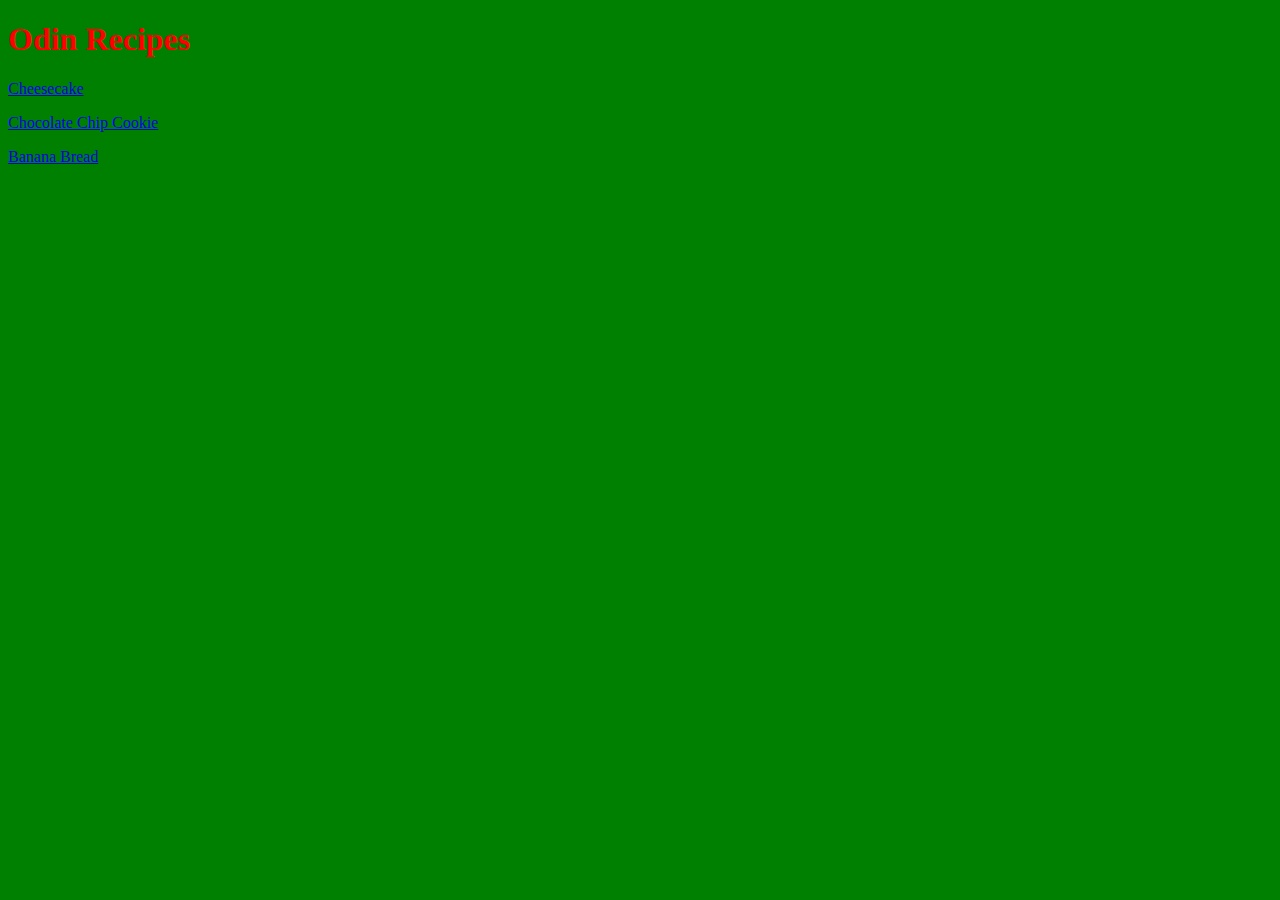
<file: index.html>
<!DOCTYPE html>
<html lang="en">

<head>
    <meta charset="UTF-8">
    <title>Odin Recipes</title>
    <link rel="stylesheet" href="styles.css">
</head>

<body>
    <h1 class="title">Odin Recipes</h1>  
    <p><a href="./Recipes/cheesecake.html">Cheesecake</a></p>
    <p><a href="./Recipes/chocolate_chip_cookie.html">Chocolate Chip Cookie</a></p>
    <p><a href="./Recipes/banana_bread.html">Banana Bread</a></p>
    
    

</body>

</html>
</file>
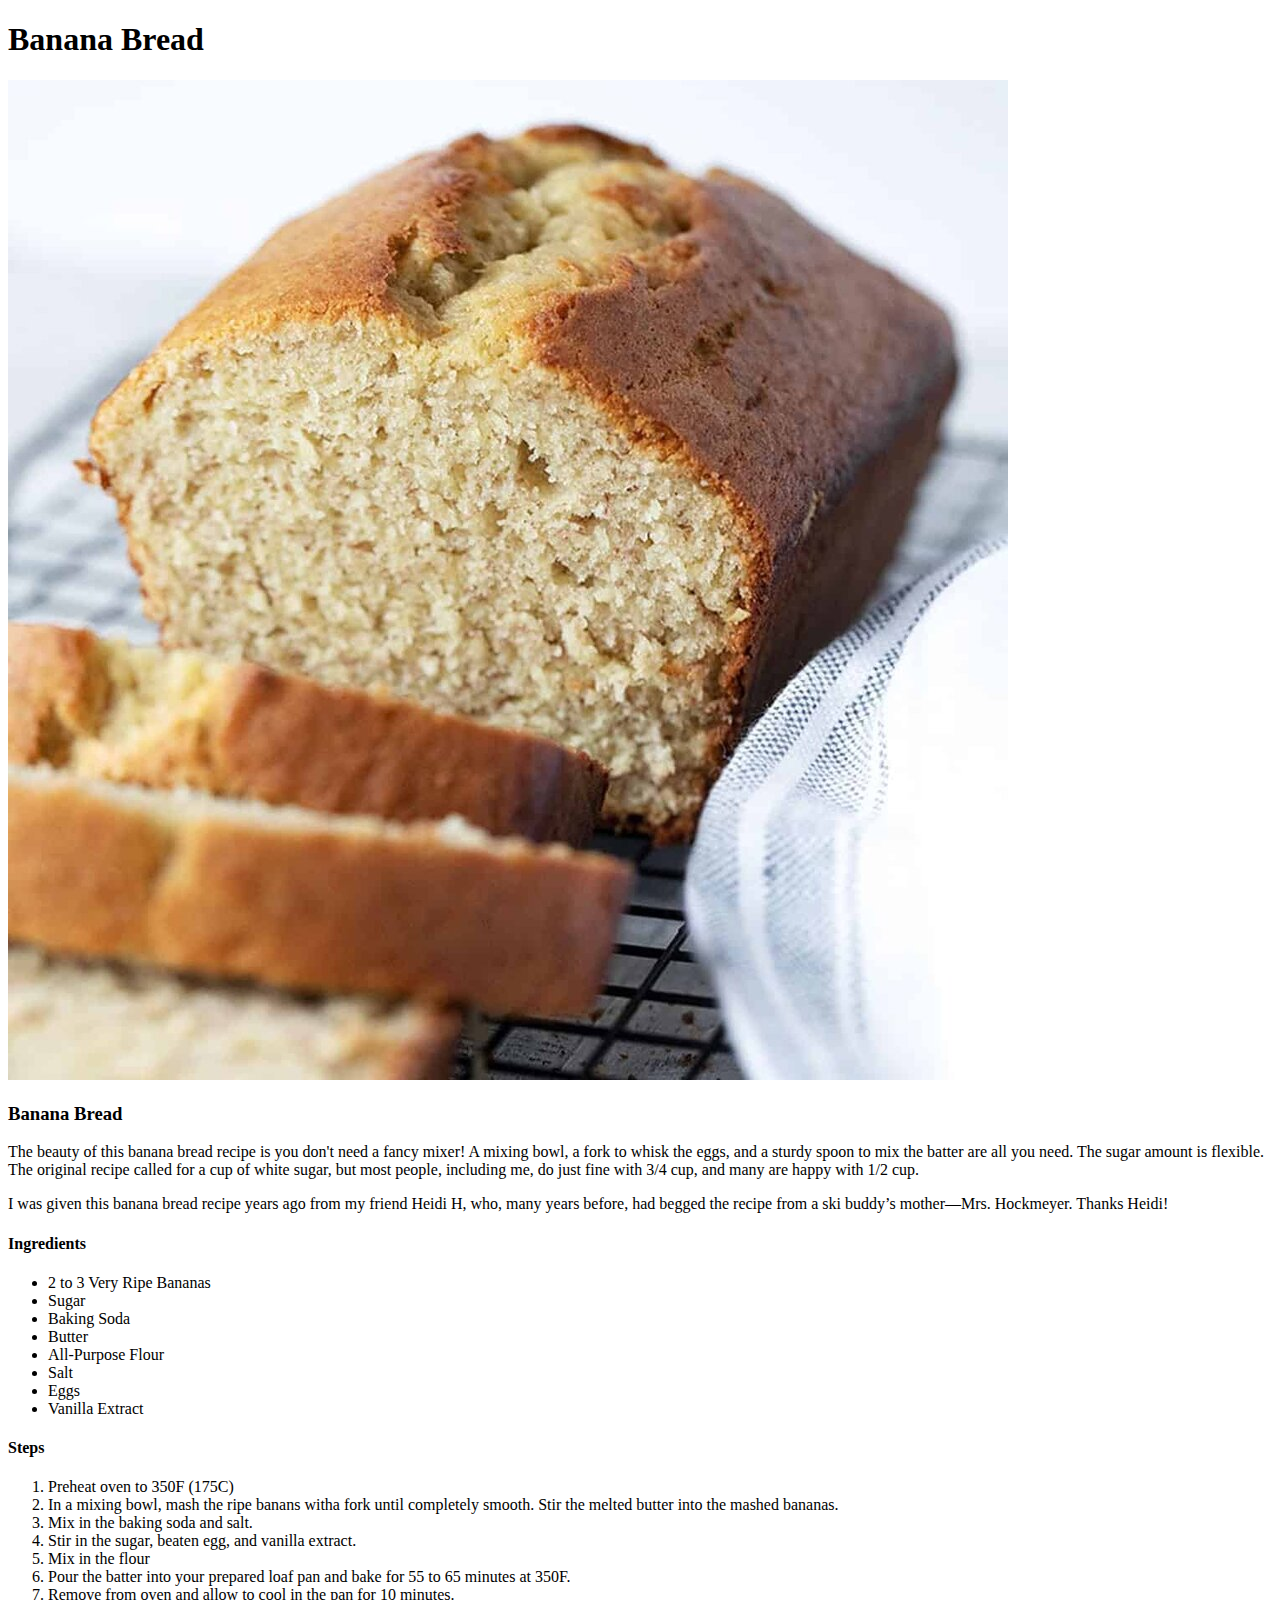
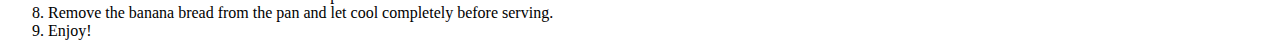
<file: recipes/banana_bread.html>
<!DOCTYPE html>
<html lang="en">

<head>
    <meta charset="UTF-8">
    <title></title>
</head>

<body>
    <h1>Banana Bread</h1>    
    <p><img src="bananabread.jpeg" alt="Loaf of Banana Bread"></p>
    <p><h3>Banana Bread</h3></p>
    <p>The beauty of this banana bread recipe is you don't need a fancy mixer! A mixing bowl, a fork to whisk the eggs, and a sturdy spoon to mix the batter are all you need. The sugar amount is flexible. The original recipe called for a cup of white sugar, but most people, including me, do just fine with 3/4 cup, and many are happy with 1/2 cup.</p>
    <p>I was given this banana bread recipe years ago from my friend Heidi H, who, many years before, had begged the recipe from a ski buddy’s mother—Mrs. Hockmeyer. Thanks Heidi!</p>

    <p><h4>Ingredients</h4></p>
    <ul>
        <li>2 to 3 Very Ripe Bananas</li>
        <li>Sugar</li>
        <li>Baking Soda</li>
        <li>Butter</li>
        <li>All-Purpose Flour</li>
        <li>Salt</li>
        <li>Eggs</li>
        <li>Vanilla Extract</li>
    </ul>

    <p><h4>Steps</h4></p>
    <ol>
        <li>Preheat oven to 350F (175C)</li>
        <li>In a mixing bowl, mash the ripe banans witha  fork until completely smooth. Stir the melted butter into the mashed bananas.</li>
        <li>Mix in the baking soda and salt.</li>
        <li>Stir in the sugar, beaten egg, and vanilla extract.</li>
        <li>Mix in the flour</li>
        <li>Pour the batter into your prepared loaf pan and bake for 55 to 65 minutes at 350F.</li>
        <li>Remove from oven and allow to cool in the pan for 10 minutes.</li>
        <li>Remove the banana bread from the pan and let cool completely before serving.</li>
        <li>Enjoy!</li>
    </ol>

</body>

</html>
</file>
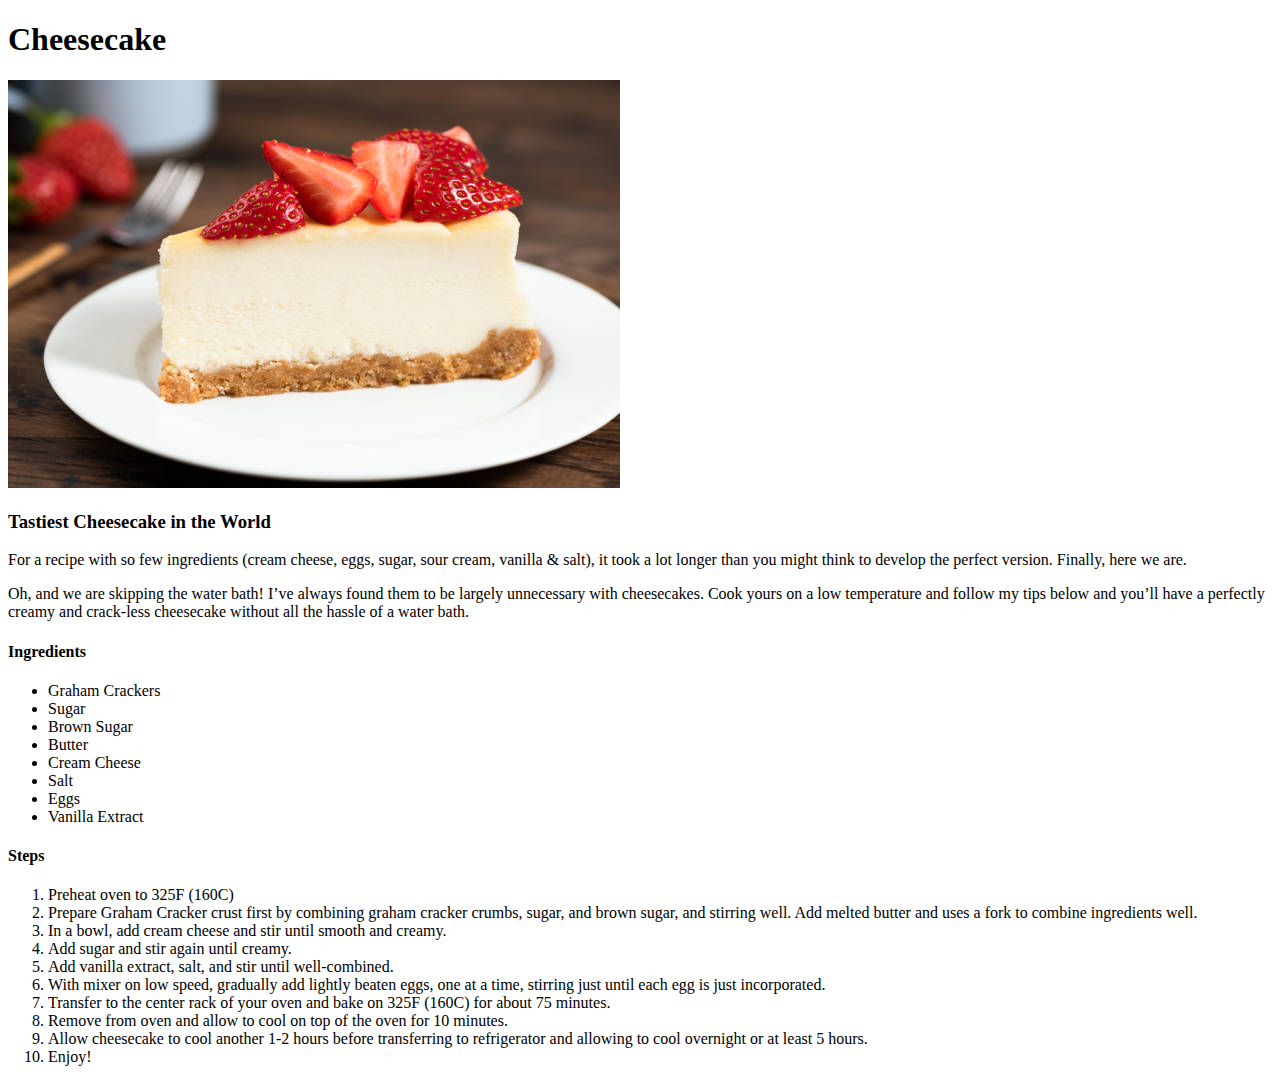
<file: recipes/cheesecake.html>
<!DOCTYPE html>
<html lang="en">

<head>
    <meta charset="UTF-8">
    <title></title>
</head>

<body>
    <h1>Cheesecake</h1>    
    <p><img src="cheesecake.jpeg" alt="Yummy Cheesecake"></p>
    <p><h3>Tastiest Cheesecake in the World</h3></p>
    <p>For a recipe with so few ingredients (cream cheese, eggs, sugar, sour cream, vanilla & salt), it took a lot longer than you might think to develop the perfect version. Finally, here we are.</p>
    <p>Oh, and we are skipping the water bath! I’ve always found them to be largely unnecessary with cheesecakes. Cook yours on a low temperature and follow my tips below and you’ll have a perfectly creamy and crack-less cheesecake without all the hassle of a water bath.</p>

    <p><h4>Ingredients</h4></p>
    <ul>
        <li>Graham Crackers</li>
        <li>Sugar</li>
        <li>Brown Sugar</li>
        <li>Butter</li>
        <li>Cream Cheese</li>
        <li>Salt</li>
        <li>Eggs</li>
        <li>Vanilla Extract</li>
    </ul>

    <p><h4>Steps</h4></p>
    <ol>
        <li>Preheat oven to 325F (160C)</li>
        <li>Prepare Graham Cracker crust first by combining graham cracker crumbs, sugar, and brown sugar, and stirring well. Add melted butter and uses a fork to combine ingredients well.</li>
        <li>In a bowl, add cream cheese and stir until smooth and creamy.</li>
        <li>Add sugar and stir again until creamy.</li>
        <li>Add vanilla extract, salt, and stir until well-combined.</li>
        <li>With mixer on low speed, gradually add lightly beaten eggs, one at a time, stirring just until each egg is just incorporated.</li>
        <li>Transfer to the center rack of your oven and bake on 325F (160C) for about 75 minutes.</li>
        <li>Remove from oven and allow to cool on top of the oven for 10 minutes.</li>
        <li>Allow cheesecake to cool another 1-2 hours before transferring to refrigerator and allowing to cool overnight or at least 5 hours.</li>
        <li>Enjoy!</li>
    </ol>

</body>

</html>
</file>
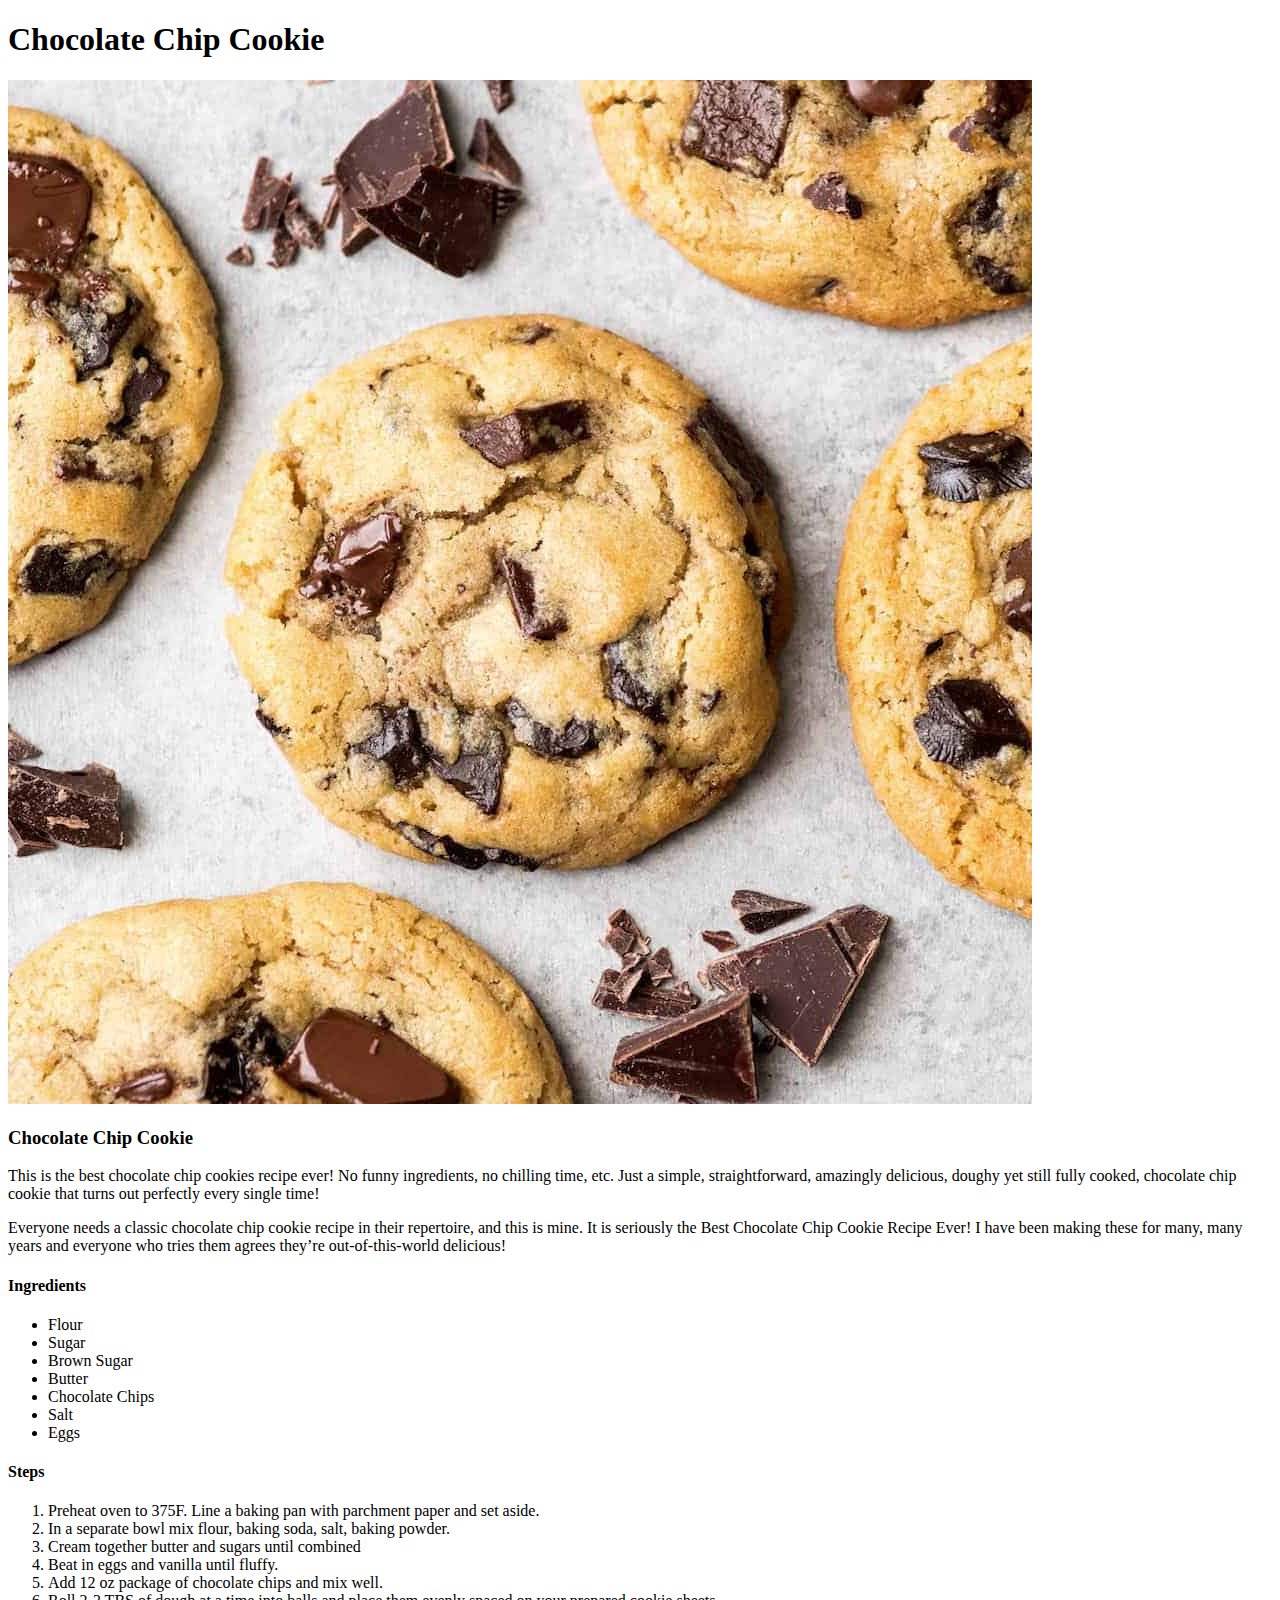
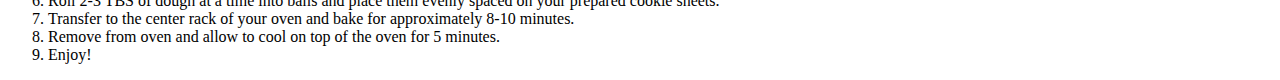
<file: recipes/chocolate_chip_cookie.html>
<!DOCTYPE html>
<html lang="en">

<head>
    <meta charset="UTF-8">
    <title></title>
</head>

<body>
    <h1>Chocolate Chip Cookie</h1>    
    <p><img src="cookie.jpeg" alt="Chocolate Chip Cookie"></p>
    <p><h3>Chocolate Chip Cookie</h3></p>
    <p>This is the best chocolate chip cookies recipe ever! No funny ingredients, no chilling time, etc. Just a simple, straightforward, amazingly delicious, doughy yet still fully cooked, chocolate chip cookie that turns out perfectly every single time!</p>
    <p>Everyone needs a classic chocolate chip cookie recipe in their repertoire, and this is mine. It is seriously the Best Chocolate Chip Cookie Recipe Ever! I have been making these for many, many years and everyone who tries them agrees they’re out-of-this-world delicious!</p>

    <p><h4>Ingredients</h4></p>
    <ul>
        <li>Flour</li>
        <li>Sugar</li>
        <li>Brown Sugar</li>
        <li>Butter</li>
        <li>Chocolate Chips</li>
        <li>Salt</li>
        <li>Eggs</li>
    </ul>

    <p><h4>Steps</h4></p>
    <ol>
        <li>Preheat oven to 375F. Line a baking pan with parchment paper and set aside.</li>
        <li>In a separate bowl mix flour, baking soda, salt, baking powder.</li>
        <li>Cream together butter and sugars until combined</li>
        <li>Beat in eggs and vanilla until fluffy.</li>
        <li>Add 12 oz package of chocolate chips and mix well.</li>
        <li>Roll 2-3 TBS of dough at a time into balls and place them evenly spaced on your prepared cookie sheets.</li>
        <li>Transfer to the center rack of your oven and bake for approximately 8-10 minutes.</li>
        <li>Remove from oven and allow to cool on top of the oven for 5 minutes.</li>
        <li>Enjoy!</li>
    </ol>

</body>

</html>
</file>
<file: styles.css>
.title {
    color: red;
}

body {
    background-color: green;
}
</file>
